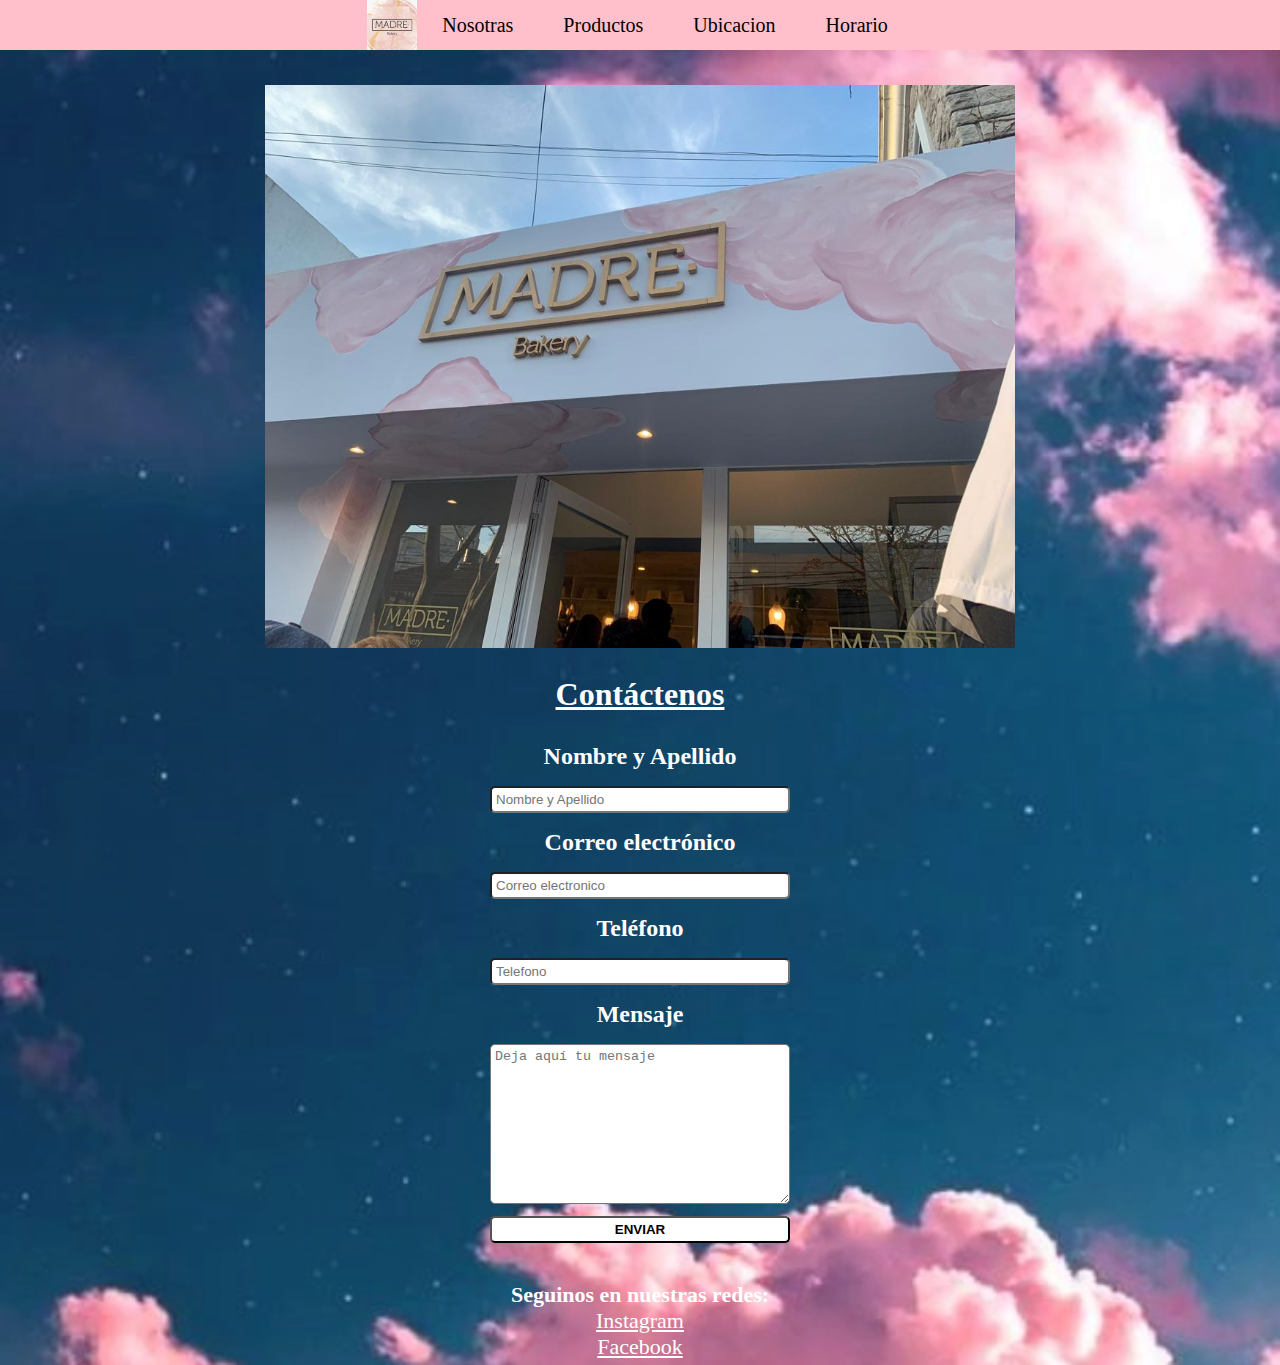
<file: index.html>
<!DOCTYPE html>
<html lang="en">
  <head>
    <meta charset="UTF-8" />
    <meta http-equiv="X-UA-Compatible" content="IE=edge" />
    <meta name="viewport" content="width=device-width, initial-scale=1.0" />
    <title>"Madre bakery"</title>
    <link rel="stylesheet" href="style.css">
  </head>

  <body>
    <div class="contenedor">
      <nav class="header" id="menu">
        <a href="index.html">
          <img
            src="Logo.jpg"
            alt="Madre bakery"
            class="logo"
            href="index.html"
          />
        </a>
        <ul class="secciones">
          <li>
            <a href="nosotras.html">Nosotras</a>
          </li>
          <li>
            <a href="productos.html">Productos</a>
          </li>

          <li>
            <a href="ubicacion.html">Ubicacion</a>
          </li>
          <li>
            <a href="horario.html">Horario</a>
          </li>
        </ul>
      </nav>
      <div class="contenedor-principal">
        <div class="contenedor-imagen">
           <img class="imagen-index" src="foto4.jpeg" />
        </div>
            <div id="contactenos">
            <h2>Contáctenos</h2>
            <form action="#" method="get" enctype="multipart/form-data">
                <fieldset class="formulario">
                <label for="Nombre">Nombre y Apellido</label>
                <input
                    type="text"
                    name="Nombre"
                    required
                    pattern="[a-zA-Z]+"
                    placeholder="Nombre y Apellido"
                />
                <label for="email">Correo electrónico</label>
                <input
                    type="email"
                    name="email"
                    required
                    placeholder="Correo electronico"
                />
                <label for="telefono">Teléfono</label>
                <input
                    type="tel"
                    name="teléfono"
                    pattern="[0-9]+"
                    required
                    placeholder="Telefono"
                />
                <label for="Mensaje">Mensaje</label>
                <textarea
                    name="Mensaje"
                    rows="10"
                    cols="50"
                    placeholder="Deja aquí tu mensaje"
                    required
                ></textarea>
                <input type="submit" name="enviar" value="enviar" />
                </fieldset>
            </form>
            </div>
        <footer id="pie-de-pagina">
          <h4>Seguinos en nuestras redes:</h4>
          <ul>
            <a href="instagram">Instagram</a>
          </ul>
          <ul>
            <a href="facebook">Facebook</a>
          </ul>
        </footer>
      </div>
    </div>
  </body>
</html>
</file>
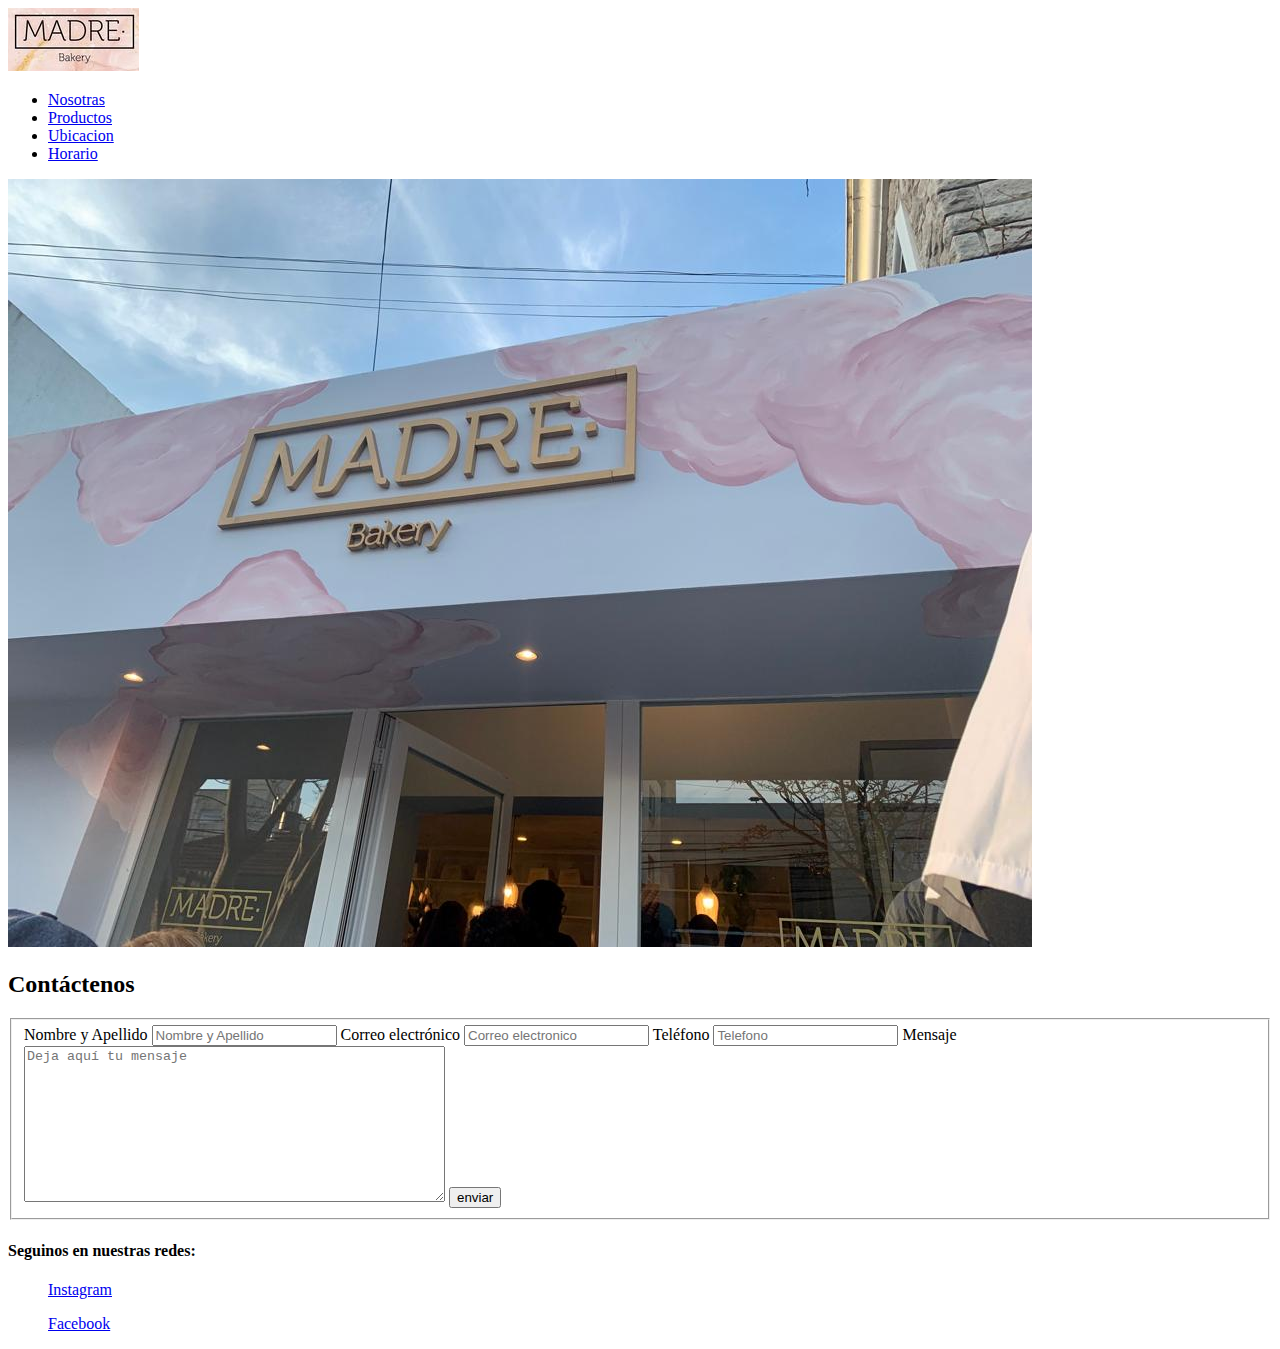
<file: conbootstrap/index.html>
<!DOCTYPE html>
<html lang="en">
  <head>
    <meta charset="UTF-8" />
    <meta http-equiv="X-UA-Compatible" content="IE=edge" />
    <meta name="viewport" content="width=device-width, initial-scale=1.0" />
    <title>"Madre bakery"</title>
    <link href="https://cdn.jsdelivr.net/npm/bootstrap@5.2.0-beta1/dist/css/bootstrap.min.css" rel="stylesheet" integrity="sha384-0evHe/X+R7YkIZDRvuzKMRqM+OrBnVFBL6DOitfPri4tjfHxaWutUpFmBp4vmVor" crossorigin="anonymous">
  </head>

  <body class="bg-light">
    <div class="">
      <nav class="d-flex justify-content-between bg-danger bg-gradient" style="--bs-bg-opacity: .2;" id="menu">
        <a href="index.html">
          <img
            src="Logo.jpg"
            alt="Madre bakery"
            class="logo"
            href="index.html"
          />
        </a >
        <ul class="d-flex list-unstyled align-items-center">
          <li class="data-mdb-attribute">
            <a class="p-5 text-decoration-none font text-dark" href="nosotras.html">Nosotras</a>
          </li>
          <li>
            <a class="p-5 text-decoration-none font text-dark" href="productos.html">Productos</a>
          </li>
          <li >
            <a class="p-5 text-decoration-none font text-dark" href="ubicacion.html">Ubicacion</a>
          </li>
          <li >
            <a class="p-5 text-decoration-none font text-dark" href="horario.html">Horario</a>
          </li>
        </ul>
      </nav>
      <div class="">
        <div class="d-flex justify-content-center">
           <img  class="w-100" src="foto4.jpeg" />
        </div>
            <div class="d-flex justify-content-center flex-column align-items-center">
            <h2 class="mt-5">Contáctenos</h2>
            <form  action="#" method="get" enctype="multipart/form-data">
                <fieldset class="d-flex justify-content-center flex-column">
                <label class="my-3" for="Nombre">Nombre y Apellido</label>
                <input class="w-100"
                    type="text"
                    name="Nombre"
                    required
                    pattern="[a-zA-Z]+"
                    placeholder="Nombre y Apellido"
                />
                <label class="my-3" for="email">Correo electrónico</label>
                <input class="w-100"
                    type="email"
                    name="email"
                    required
                    placeholder="Correo electronico"
                />
                <label class="my-3" for="telefono">Teléfono</label>
                <input class="w-100"
                    type="tel"
                    name="teléfono"
                    pattern="[0-9]+"
                    required
                    placeholder="Telefono"
                />
                <label class="my-3" for="Mensaje">Mensaje</label>
                <textarea class="w-100"
                    name="Mensaje"
                    rows="10"
                    cols="50"
                    placeholder="Deja aquí tu mensaje"
                    required
                ></textarea>
                <input class="btn-primary btn w-25 mt-3 m-auto" type="submit" name="enviar" value="enviar" />
                </fieldset>
            </form>
            </div>
        <footer id="pie-de-pagina">
          <h4>Seguinos en nuestras redes:</h4>
          <ul>
            <a href="instagram">Instagram</a>
          </ul>
          <ul>
            <a href="facebook">Facebook</a>
          </ul>
        </footer>
      </div>
    </div>
  </body>
</html>
</file>
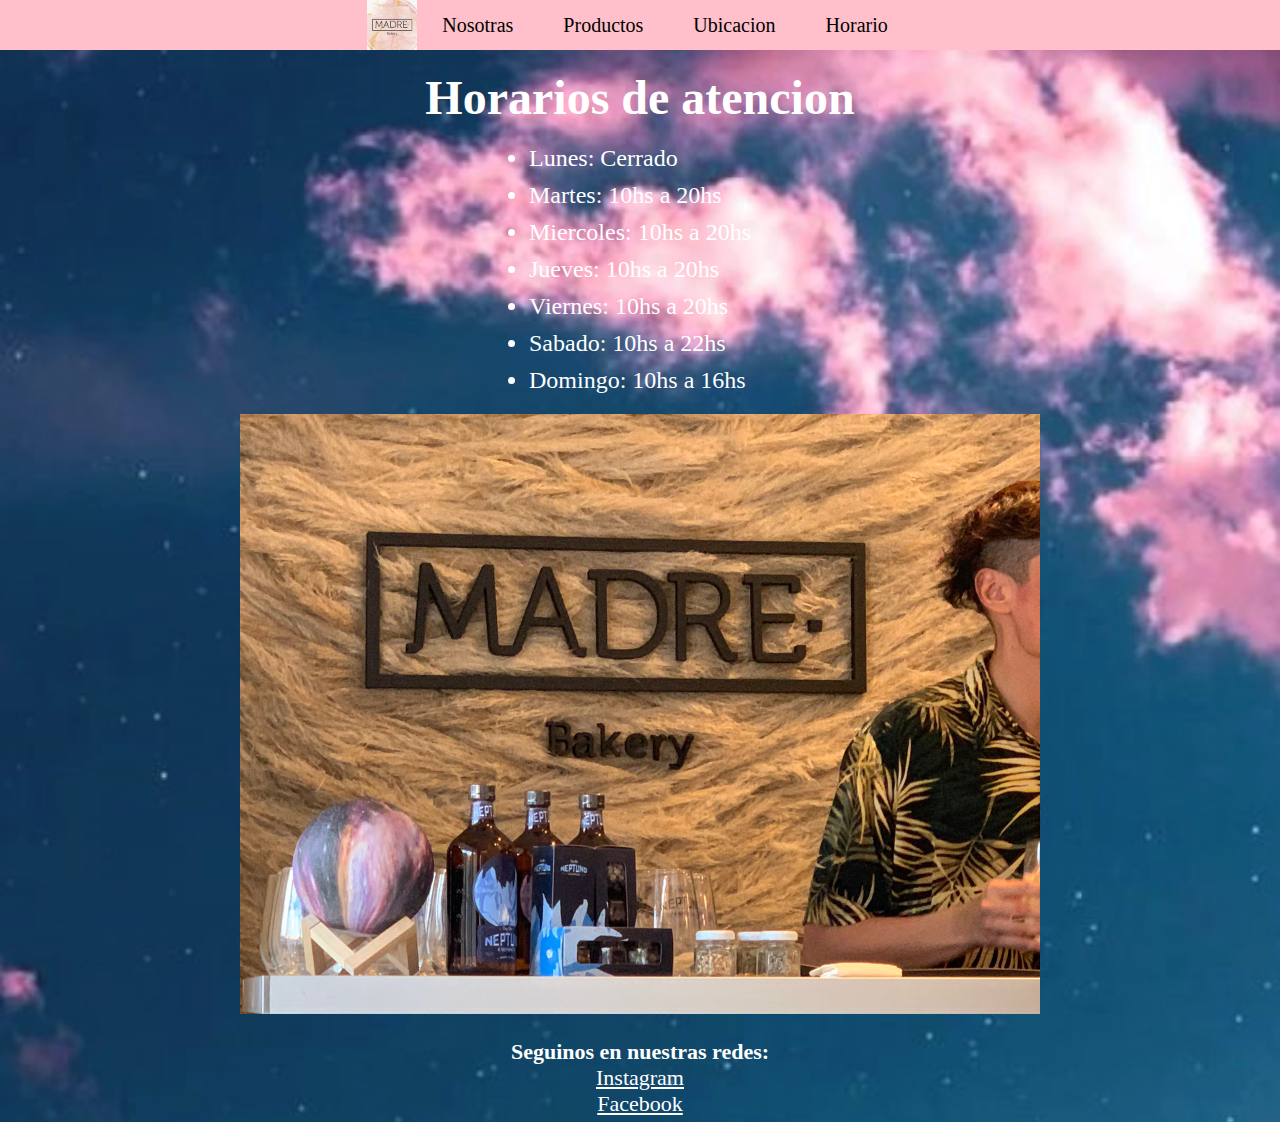
<file: horario.html>
<!DOCTYPE html>
<html lang="en">
<head>
    <meta charset="UTF-8">
    <meta http-equiv="X-UA-Compatible" content="IE=edge">
    <meta name="viewport" content="width=device-width, initial-scale=1.0">
    <title>"Madre bakery" </title>
    <link rel="stylesheet" href="style.css">
</head>
<body>
    <div class="contenedor">
        <nav class="header" id="menu">
            <a href="index.html">
                <img src="Logo.jpg" alt="Madre bakery" class="logo" href="index.html">
            </a>
            <ul class="secciones">
                <li>
                <a href="nosotras.html">Nosotras</a>
                </li>
                <li>
                <a href="productos.html">Productos</a>
                <li>
                <a href="ubicacion.html">Ubicacion</a>
                </li>
                <li>
                <a href="horario.html">Horario</a>
                </li>
        </ul>
        </nav>
            <div class="contenedor-principal">
            <div class="contenedor-horarios">
            <h1>Horarios de atencion</h1>
                <ul class="horarios">
                    <li>Lunes: Cerrado</li>
                    <li>Martes: 10hs a 20hs</li>
                    <li>Miercoles: 10hs a 20hs</li>
                    <li>Jueves: 10hs a 20hs</li>
                    <li>Viernes: 10hs a 20hs</li>
                    <li>Sabado: 10hs a 22hs</li>
                    <li>Domingo: 10hs a 16hs</li>
                </ul>
                </div>
                <div class="contenedor-imagen">
                <img class="imagen-horarios" src="foto.9.jpeg">
                </div>
                <footer id="pie-de-pagina">
                    <h4> Seguinos en nuestras redes: </h4> 
                        <ul>
                            <a href="instagram">Instagram</a>
                        </ul>
                        <ul>
                                <a href="facebook">Facebook</a>
                        </ul>
                </footer>
            </div>
    </div>
</body>
</html>
</file>
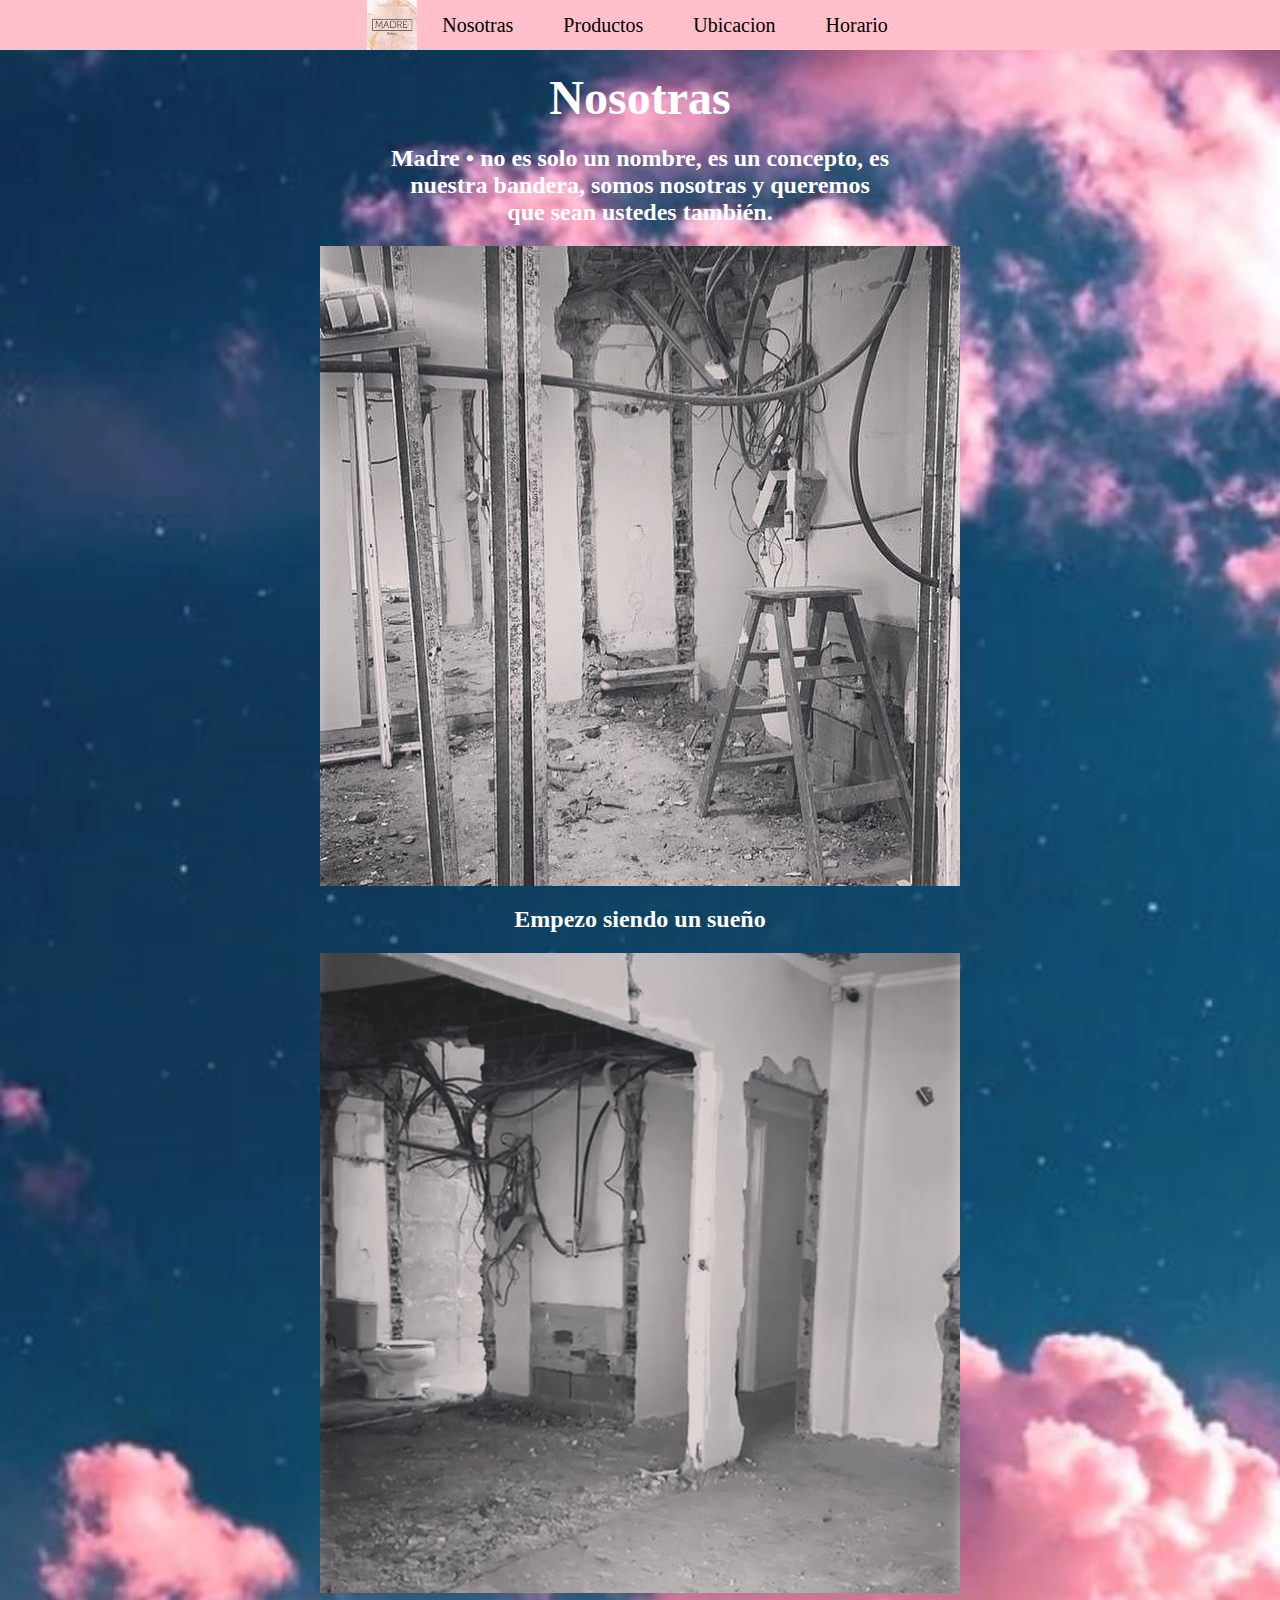
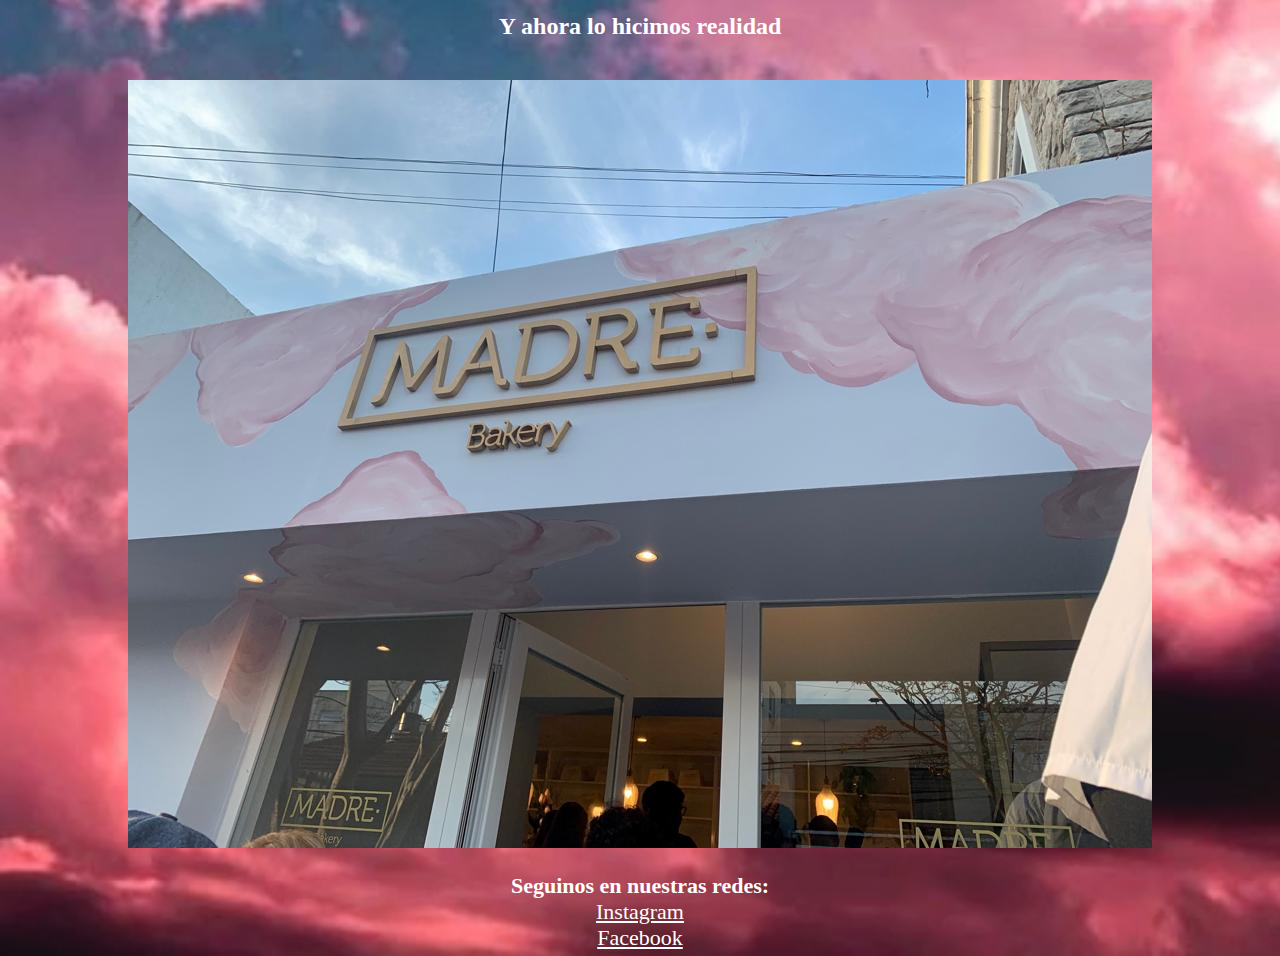
<file: nosotras.html>
<!DOCTYPE html>
<html lang="en">
<head>
    <meta charset="UTF-8">
    <meta http-equiv="X-UA-Compatible" content="IE=edge">
    <meta name="viewport" content="width=device-width, initial-scale=1.0">
    <title>"Madre bakery" </title>
    <link rel="stylesheet" href="style.css">
</head>
<body>
    <div class="contenedor">
        <nav class="header" id="menu">
            <a href="index.html">
                <img src="Logo.jpg" alt="Madre bakery" class="logo" href="index.html">
            </a>
            <ul class="secciones">
                <li>
                <a href="nosotras.html">Nosotras</a>
                </li>
                <li>
                <a href="productos.html">Productos</a>
                <li>
                <a href="ubicacion.html">Ubicacion</a>
                </li>
                <li>
                <a href="horario.html">Horario</a>
                </li>
        </ul>
        </nav>
        <div class="contenedor-principal">
            <div class="title-container">
            <h1>Nosotras</h1>
            <h2>Madre • no es solo un nombre, es un concepto, es nuestra bandera, somos nosotras y queremos que sean ustedes también.</h2>
            <div class="contenedor-imagen">   
            <img src="avance1 (1).jpg">
            </div>
            <h2>
                Empezo siendo un sueño 
            </h2>
            <div class="contenedor-imagen">
            <img src="avance1 (2).jpg">
            </div>
            <h2>
                Y ahora lo hicimos realidad
            </h2>
        </div>
            <div class="contenedor-imagen">
            <img src="foto4.jpeg">
            </div>
            <footer id="pie-de-pagina">
            <h4> Seguinos en nuestras redes: </h4> 
                <ul>
                    <a href="instagram">Instagram</a>
                </ul>
                <ul>
                        <a href="facebook">Facebook</a>
                </ul>
         </footer>
        </div>
    </div>
</body> 
</html>
</file>
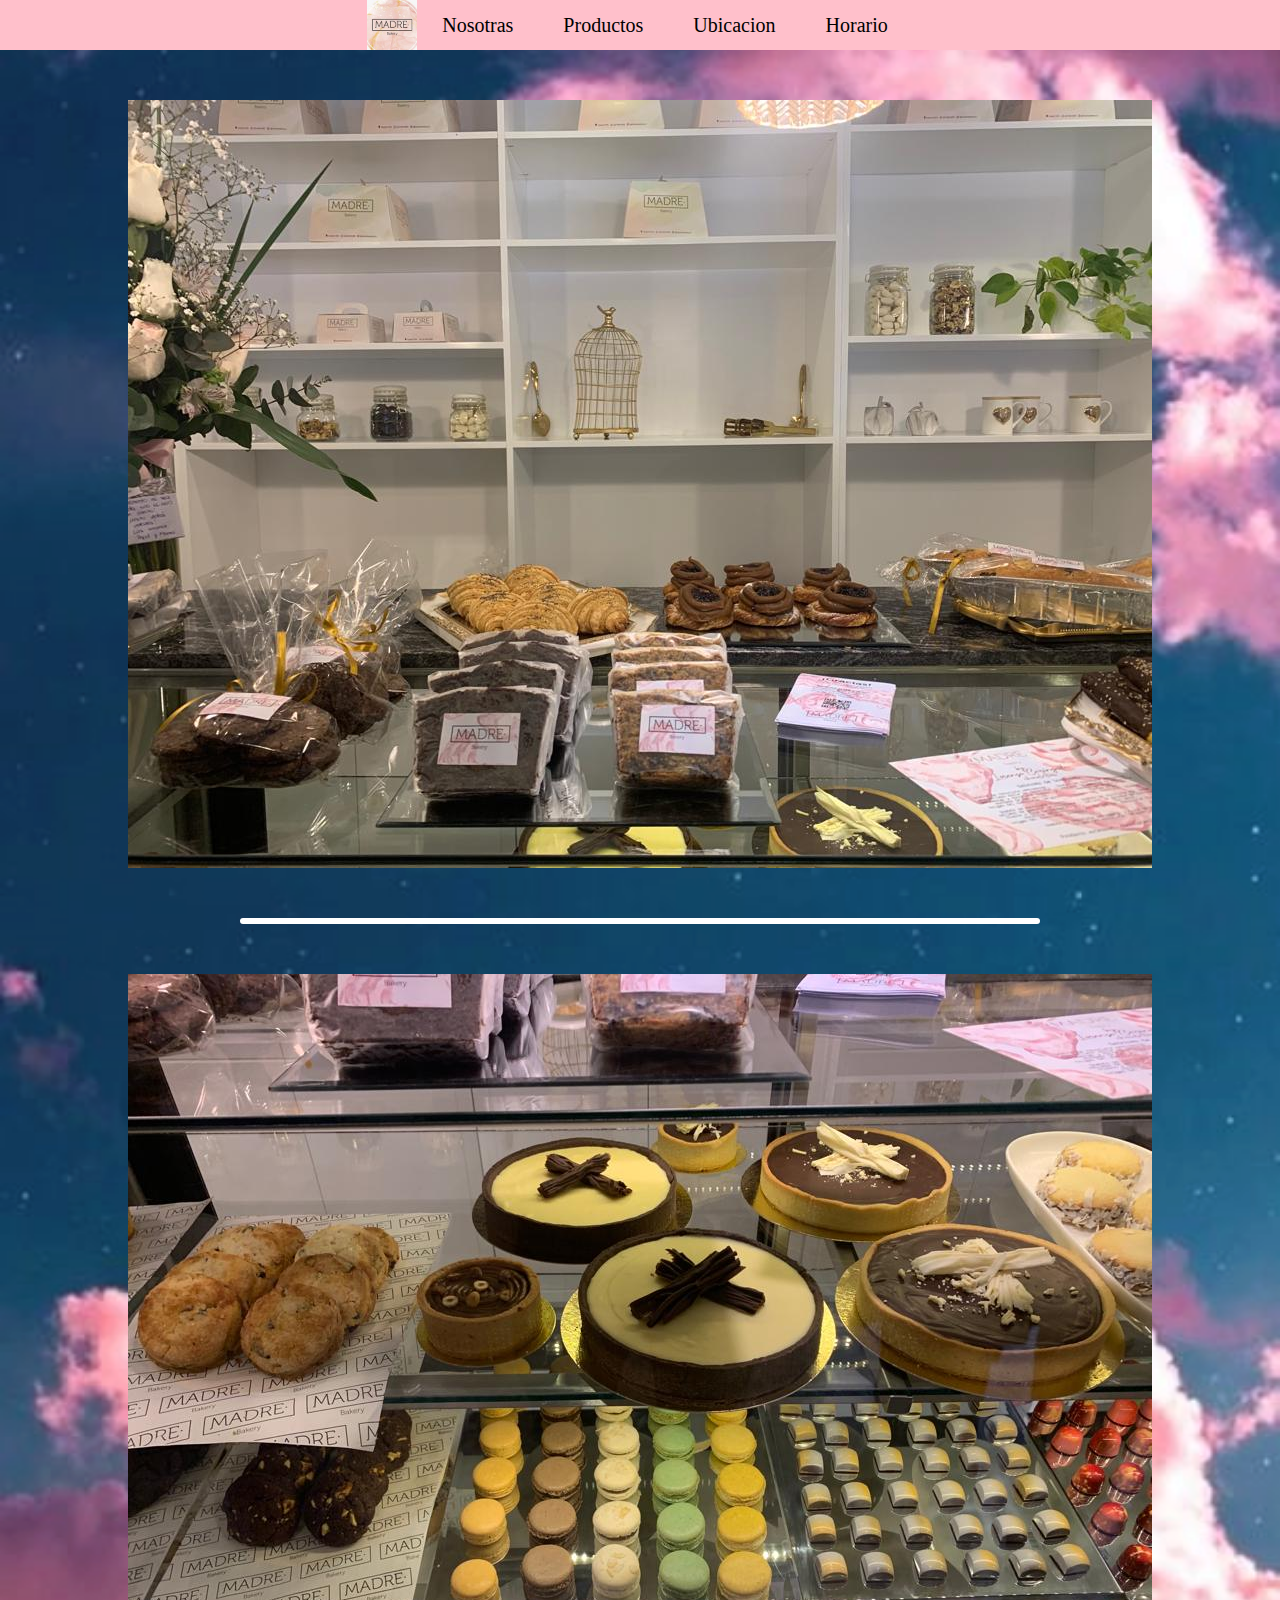
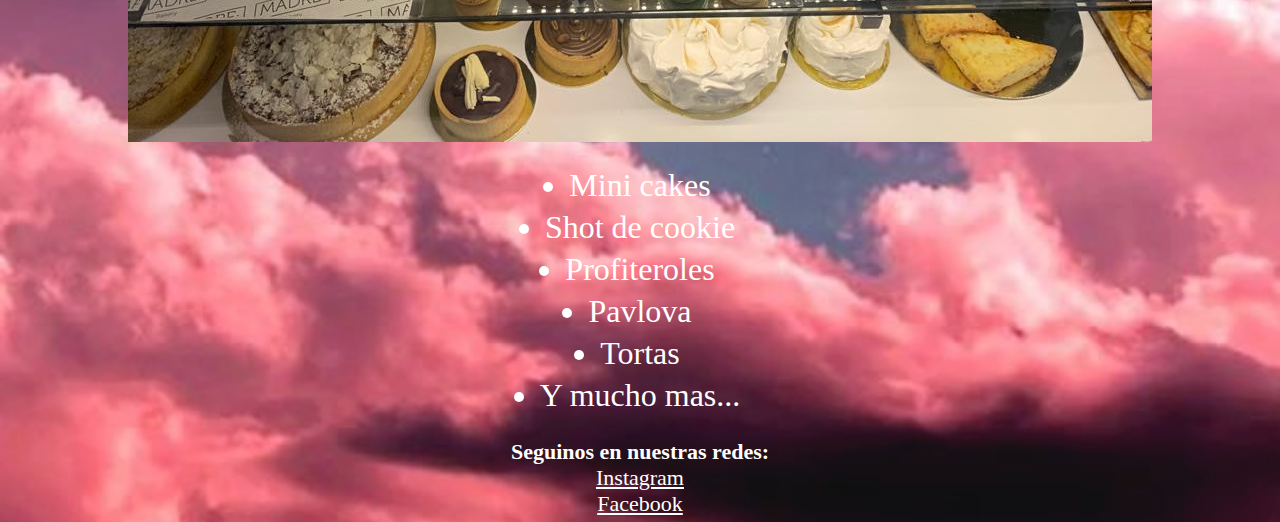
<file: productos.html>
<!DOCTYPE html>
<html lang="en">
  <head>
    <meta charset="UTF-8" />
    <meta http-equiv="X-UA-Compatible" content="IE=edge" />
    <meta name="viewport" content="width=device-width, initial-scale=1.0" />
    <title>"Madre bakery"</title>
    <link rel="stylesheet" href="style.css" />
  </head>
  <body>
    <div class="contenedor">
      <nav class="header" id="menu">
        <a href="index.html">
          <img
            src="Logo.jpg"
            alt="Madre bakery"
            class="logo"
            href="index.html"
          />
        </a>

        <ul class="secciones">
          <li>
            <a href="nosotras.html">Nosotras</a>
          </li>
          <li>
            <a href="productos.html">Productos</a>
          </li>
          <li>
            <a href="ubicacion.html">Ubicacion</a>
          </li>
          <li>
            <a href="horario.html">Horario</a>
          </li>
        </ul>
      </nav>
      <div class="contenedor-principal">
        <div class="contenedor-imagen">
          <img class="imagen-productos" src="foto6.jpeg" />
        </div>
        <span class="borderline">
        </span>
          <div class="contenedor-imagen">
          <img class="imagen-productos" src="foto7.jpeg" />
        </div>
        <ul class="listaproductos">
          <li>Mini cakes</li>
          <li>Shot de cookie</li>
          <li>Profiteroles</li>
          <li>Pavlova</li>
          <li>Tortas</li>
          <li>Y mucho mas...</li>
        </ul>
        <footer id="pie-de-pagina">
          <h4>Seguinos en nuestras redes:</h4>
          <ul>
            <a href="instagram">Instagram</a>
          </ul>
          <ul>
            <a href="facebook">Facebook</a>
          </ul>
        </footer>
      </div>
    </div>
  </body>
</html>
</file>
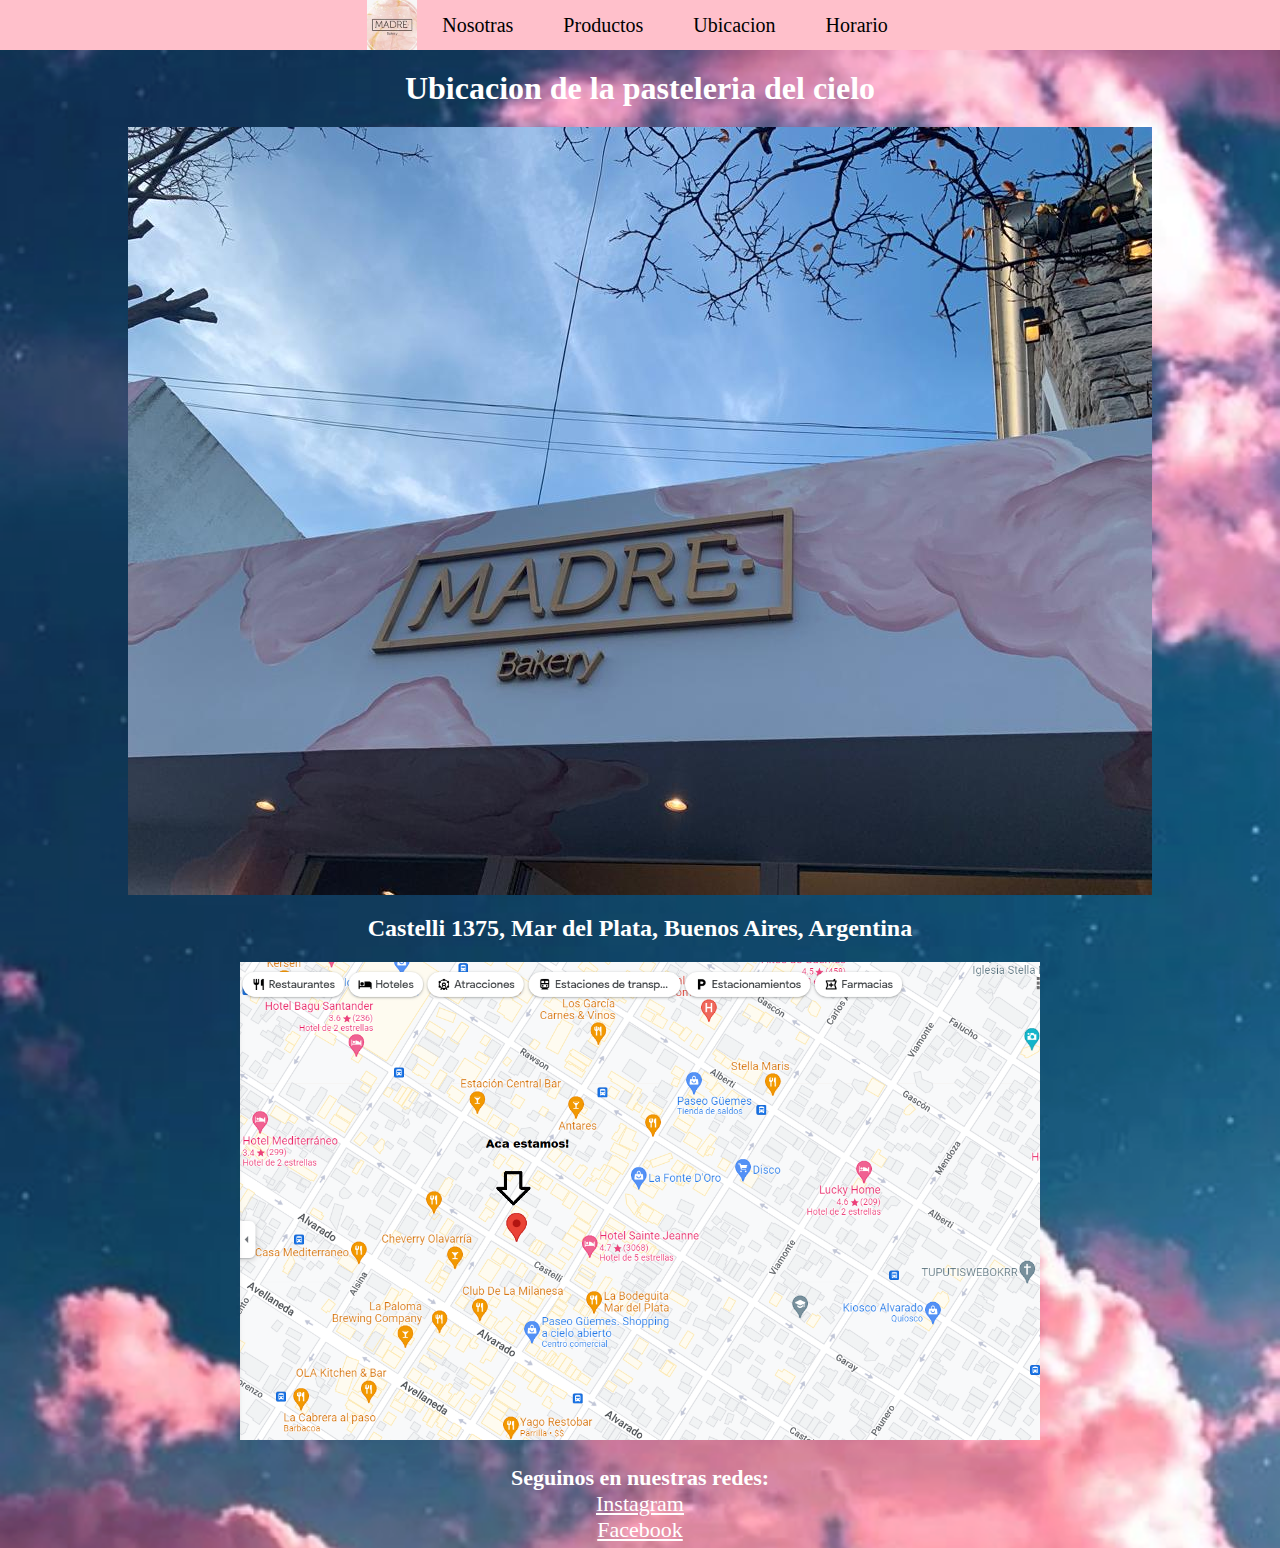
<file: ubicacion.html>
<!DOCTYPE html>
<html lang="en">
<head>
    <meta charset="UTF-8">
    <meta http-equiv="X-UA-Compatible" content="IE=edge">
    <meta name="viewport" content="width=device-width, initial-scale=1.0">
    <title>"Madre bakery" </title>
    <link rel="stylesheet" href="style.css">
</head>
<body>
    <div class="contenedor">
    <nav class="header" id="menu">
        <a href="index.html">
            <img src="Logo.jpg" alt="Madre bakery" class="logo" href="index.html">
        </a>
        <ul class="secciones">
            <li>
               <a href="nosotras.html">Nosotras</a>
            </li>
            <li>
               <a href="productos.html">Productos</a>
            <li>
               <a href="ubicacion.html">Ubicacion</a>
            </li>
            <li>
               <a href="horario.html">Horario</a>
             </li>
       </ul>
     </nav>
    <div class="contenedor-principal">
    <h1 class="ubicacion">
        Ubicacion de la pasteleria del cielo
    </h1>
    <div class="contenedor-imagen">
        <img src="foto5.jpeg">
    </div>
    <h2 class="ubicacion">Castelli 1375, Mar del Plata, Buenos Aires, Argentina</h2>
    <div class="contenedor-imagen">
    <img class="mapa-ubicacion" src="ubicacion.png">
    </div>
    <footer id="pie-de-pagina">
    <h4> Seguinos en nuestras redes: </h4> 
           <ul>
               <a href="instagram">Instagram</a>
           </ul>
           <ul>
                <a href="facebook">Facebook</a>
           </ul>
   </footer>
</div>
</div>
</body>
</html>
</file>
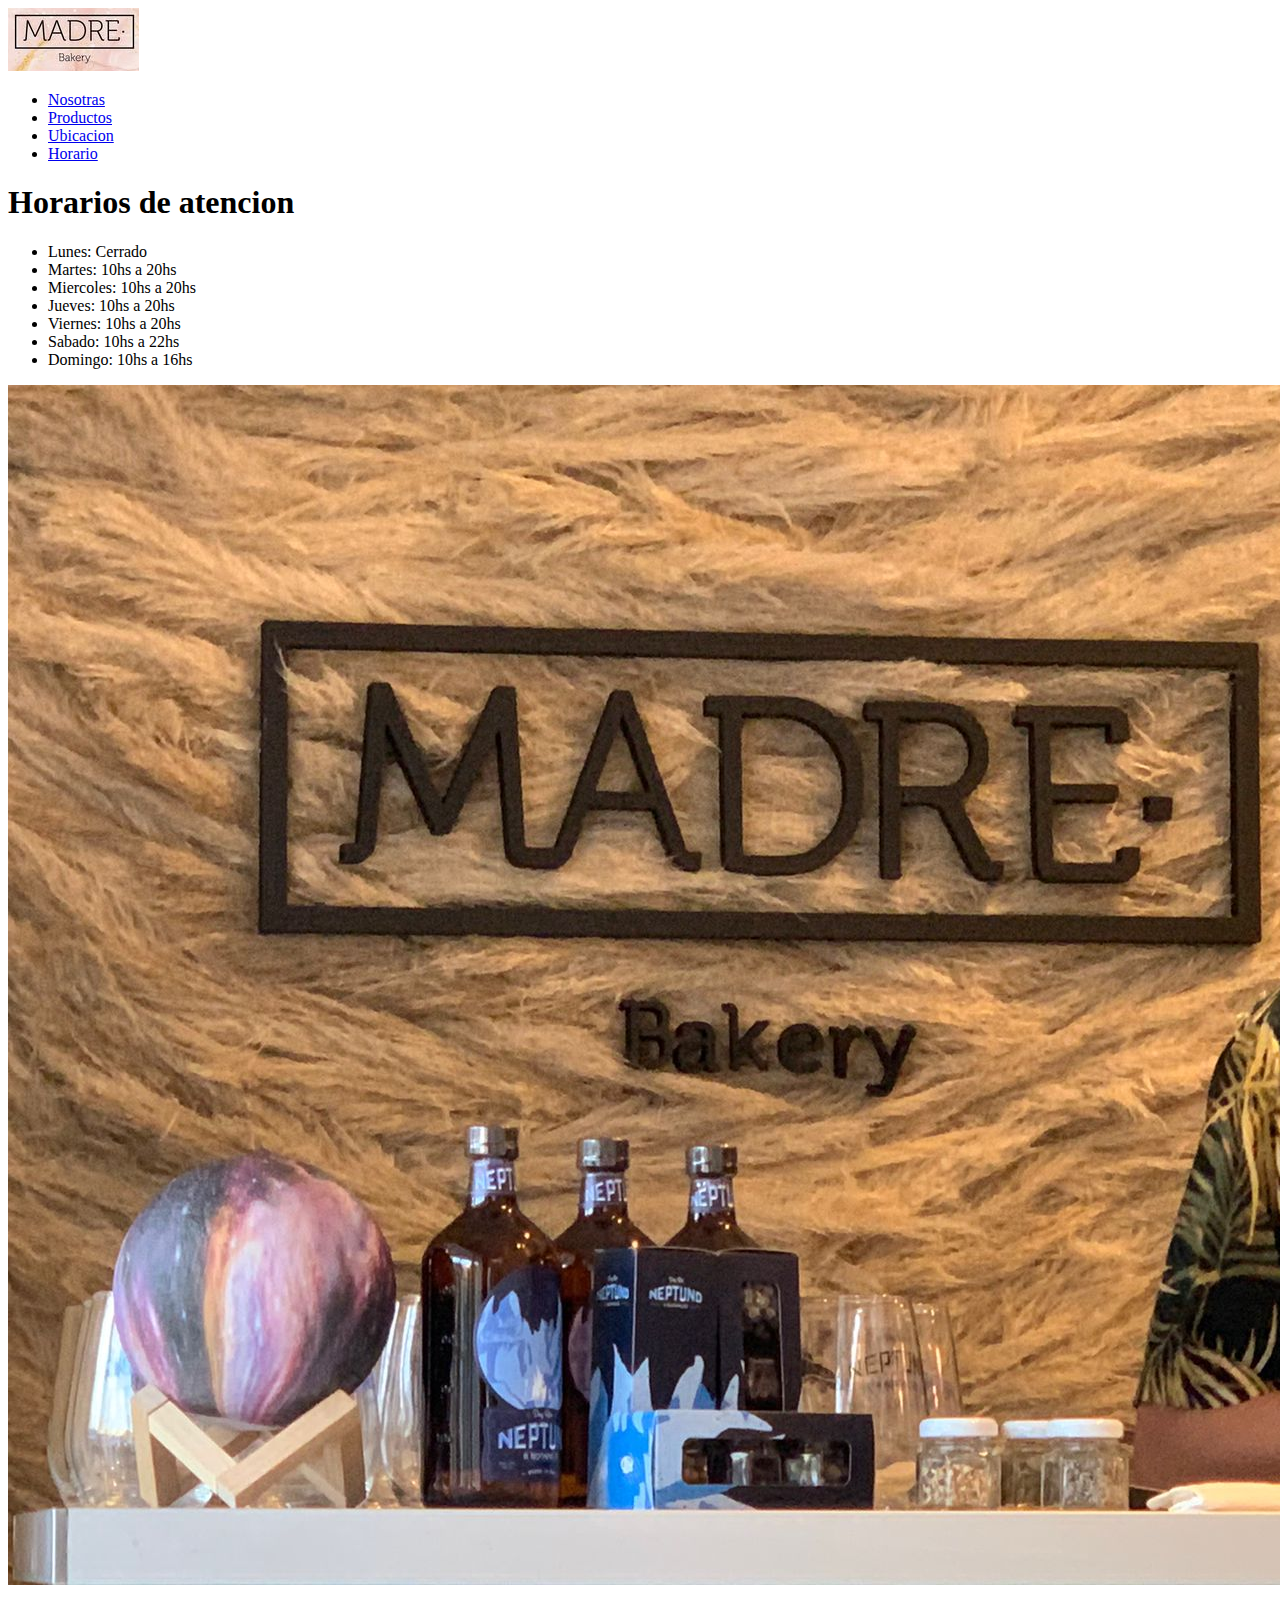
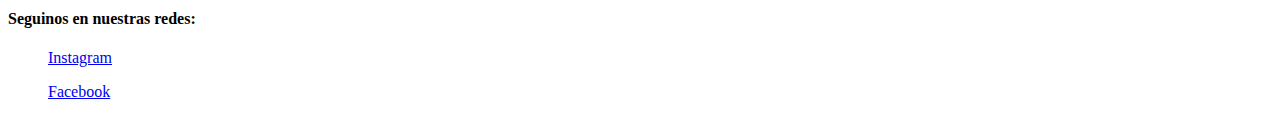
<file: conbootstrap/horario.html>
<!DOCTYPE html>
<html lang="en">
<head>
    <meta charset="UTF-8">
    <meta http-equiv="X-UA-Compatible" content="IE=edge">
    <meta name="viewport" content="width=device-width, initial-scale=1.0">
    <title>"Madre bakery" </title>
    <link href="https://cdn.jsdelivr.net/npm/bootstrap@5.2.0-beta1/dist/css/bootstrap.min.css" rel="stylesheet" integrity="sha384-0evHe/X+R7YkIZDRvuzKMRqM+OrBnVFBL6DOitfPri4tjfHxaWutUpFmBp4vmVor" crossorigin="anonymous">
</head>
<body>
    <div class="contenedor">
        <nav class="header" id="menu">
            <a href="index.html">
                <img src="Logo.jpg" alt="Madre bakery" class="logo" href="index.html">
            </a>
            <ul class="secciones">
                <li>
                <a href="nosotras.html">Nosotras</a>
                </li>
                <li>
                <a href="productos.html">Productos</a>
                <li>
                <a href="ubicacion.html">Ubicacion</a>
                </li>
                <li>
                <a href="horario.html">Horario</a>
                </li>
        </ul>
        </nav>
            <div class="contenedor-principal">
            <div class="contenedor-horarios">
            <h1>Horarios de atencion</h1>
                <ul class="horarios">
                    <li>Lunes: Cerrado</li>
                    <li>Martes: 10hs a 20hs</li>
                    <li>Miercoles: 10hs a 20hs</li>
                    <li>Jueves: 10hs a 20hs</li>
                    <li>Viernes: 10hs a 20hs</li>
                    <li>Sabado: 10hs a 22hs</li>
                    <li>Domingo: 10hs a 16hs</li>
                </ul>
                </div>
                <div class="contenedor-imagen">
                <img class="imagen-horarios" src="foto.9.jpeg">
                </div>
                <footer id="pie-de-pagina">
                    <h4> Seguinos en nuestras redes: </h4> 
                        <ul>
                            <a href="instagram">Instagram</a>
                        </ul>
                        <ul>
                                <a href="facebook">Facebook</a>
                        </ul>
                </footer>
            </div>
    </div>
</body>
</html>
</file>
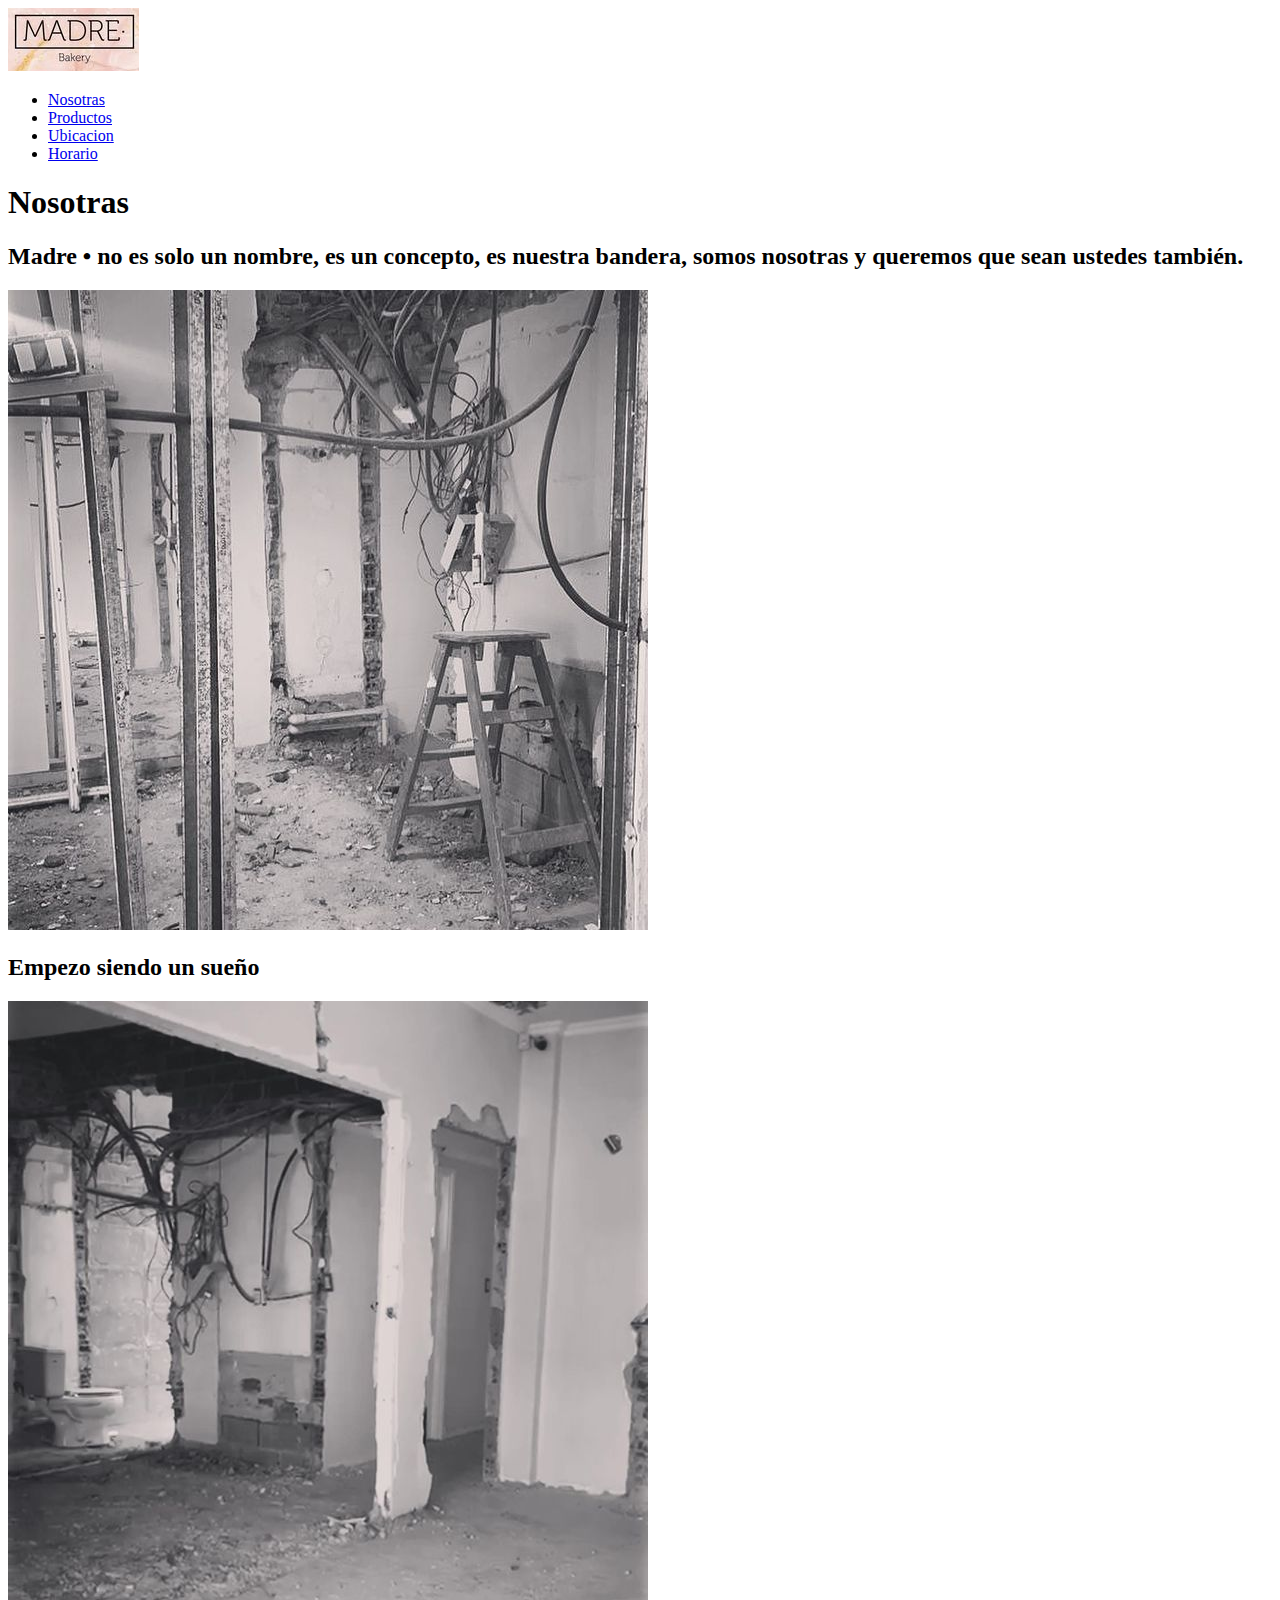
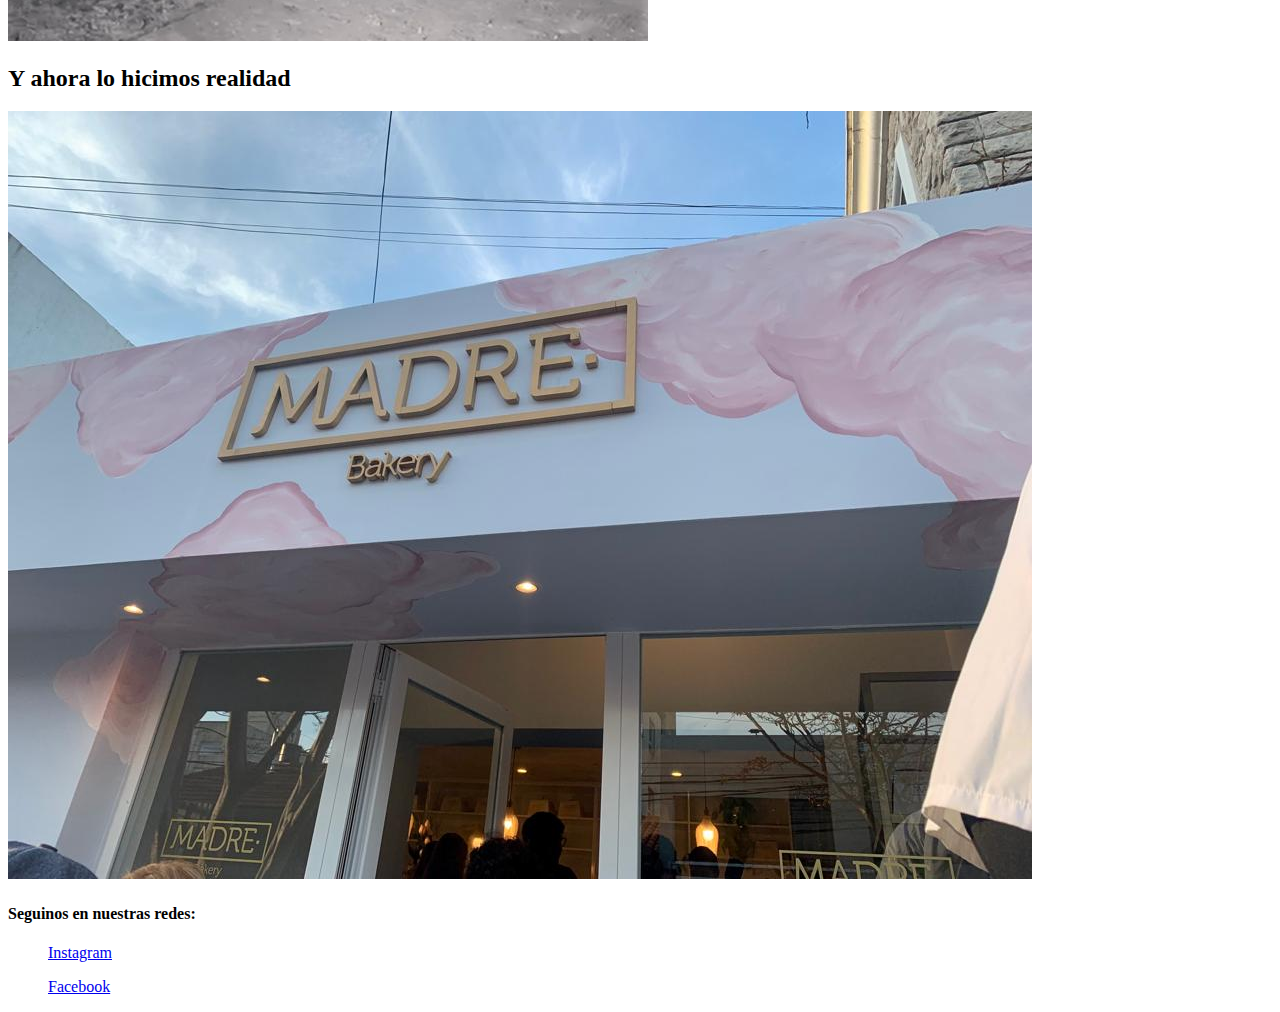
<file: conbootstrap/nosotras.html>
<!DOCTYPE html>
<html lang="en">
<head>
    <meta charset="UTF-8">
    <meta http-equiv="X-UA-Compatible" content="IE=edge">
    <meta name="viewport" content="width=device-width, initial-scale=1.0">
    <title>"Madre bakery" </title>
    <link href="https://cdn.jsdelivr.net/npm/bootstrap@5.2.0-beta1/dist/css/bootstrap.min.css" rel="stylesheet" integrity="sha384-0evHe/X+R7YkIZDRvuzKMRqM+OrBnVFBL6DOitfPri4tjfHxaWutUpFmBp4vmVor" crossorigin="anonymous">
</head>
<body>
    <div class="contenedor">
        <nav class="header" id="menu">
            <a href="index.html">
                <img src="Logo.jpg" alt="Madre bakery" class="logo" href="index.html">
            </a>
            <ul class="secciones">
                <li>
                <a href="nosotras.html">Nosotras</a>
                </li>
                <li>
                <a href="productos.html">Productos</a>
                <li>
                <a href="ubicacion.html">Ubicacion</a>
                </li>
                <li>
                <a href="horario.html">Horario</a>
                </li>
        </ul>
        </nav>
        <div class="contenedor-principal">
            <div class="title-container">
            <h1>Nosotras</h1>
            <h2>Madre • no es solo un nombre, es un concepto, es nuestra bandera, somos nosotras y queremos que sean ustedes también.</h2>
            <div class="contenedor-imagen">   
            <img src="avance1 (1).jpg">
            </div>
            <h2>
                Empezo siendo un sueño 
            </h2>
            <div class="contenedor-imagen">
            <img src="avance1 (2).jpg">
            </div>
            <h2>
                Y ahora lo hicimos realidad
            </h2>
        </div>
            <div class="contenedor-imagen">
            <img src="foto4.jpeg">
            </div>
            <footer id="pie-de-pagina">
            <h4> Seguinos en nuestras redes: </h4> 
                <ul>
                    <a href="instagram">Instagram</a>
                </ul>
                <ul>
                        <a href="facebook">Facebook</a>
                </ul>
         </footer>
        </div>
    </div>
</body> 
</html>
</file>
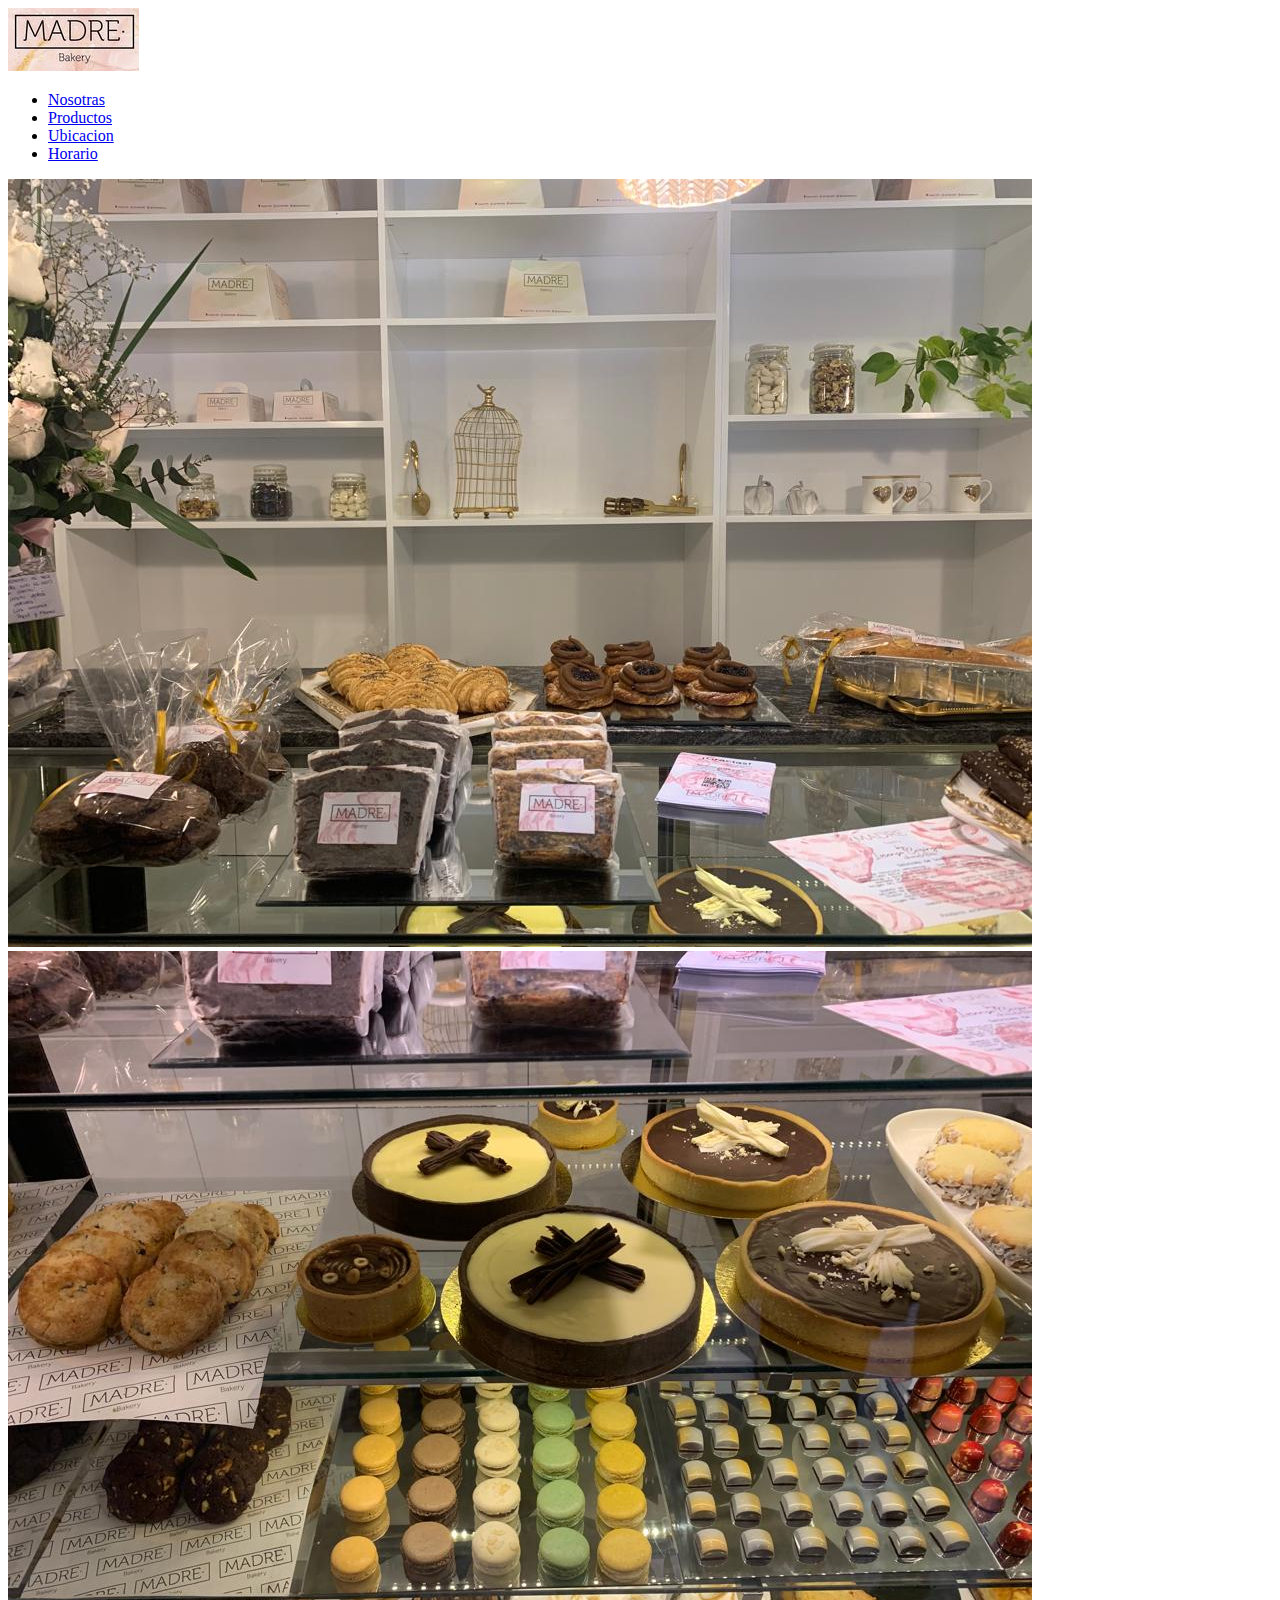
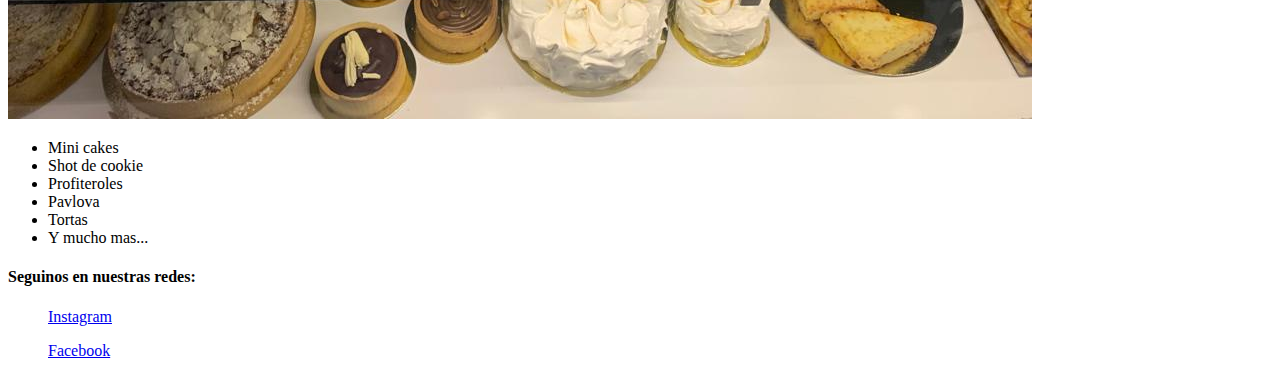
<file: conbootstrap/productos.html>
<!DOCTYPE html>
<html lang="en">
  <head>
    <meta charset="UTF-8" />
    <meta http-equiv="X-UA-Compatible" content="IE=edge" />
    <meta name="viewport" content="width=device-width, initial-scale=1.0" />
    <title>"Madre bakery"</title>
    <link href="https://cdn.jsdelivr.net/npm/bootstrap@5.2.0-beta1/dist/css/bootstrap.min.css" rel="stylesheet" integrity="sha384-0evHe/X+R7YkIZDRvuzKMRqM+OrBnVFBL6DOitfPri4tjfHxaWutUpFmBp4vmVor" crossorigin="anonymous">
  </head>
  <body>
    <div class="contenedor">
      <nav class="header" id="menu">
        <a href="index.html">
          <img
            src="Logo.jpg"
            alt="Madre bakery"
            class="logo"
            href="index.html"
          />
        </a>

        <ul class="secciones">
          <li>
            <a href="nosotras.html">Nosotras</a>
          </li>
          <li>
            <a href="productos.html">Productos</a>
          </li>
          <li>
            <a href="ubicacion.html">Ubicacion</a>
          </li>
          <li>
            <a href="horario.html">Horario</a>
          </li>
        </ul>
      </nav>
      <div class="contenedor-principal">
        <div class="contenedor-imagen">
          <img class="imagen-productos" src="foto6.jpeg" />
        </div>
        <span class="borderline">
        </span>
          <div class="contenedor-imagen">
          <img class="imagen-productos" src="foto7.jpeg" />
        </div>
        <ul class="listaproductos">
          <li>Mini cakes</li>
          <li>Shot de cookie</li>
          <li>Profiteroles</li>
          <li>Pavlova</li>
          <li>Tortas</li>
          <li>Y mucho mas...</li>
        </ul>
        <footer id="pie-de-pagina">
          <h4>Seguinos en nuestras redes:</h4>
          <ul>
            <a href="instagram">Instagram</a>
          </ul>
          <ul>
            <a href="facebook">Facebook</a>
          </ul>
        </footer>
      </div>
    </div>
  </body>
</html>
</file>
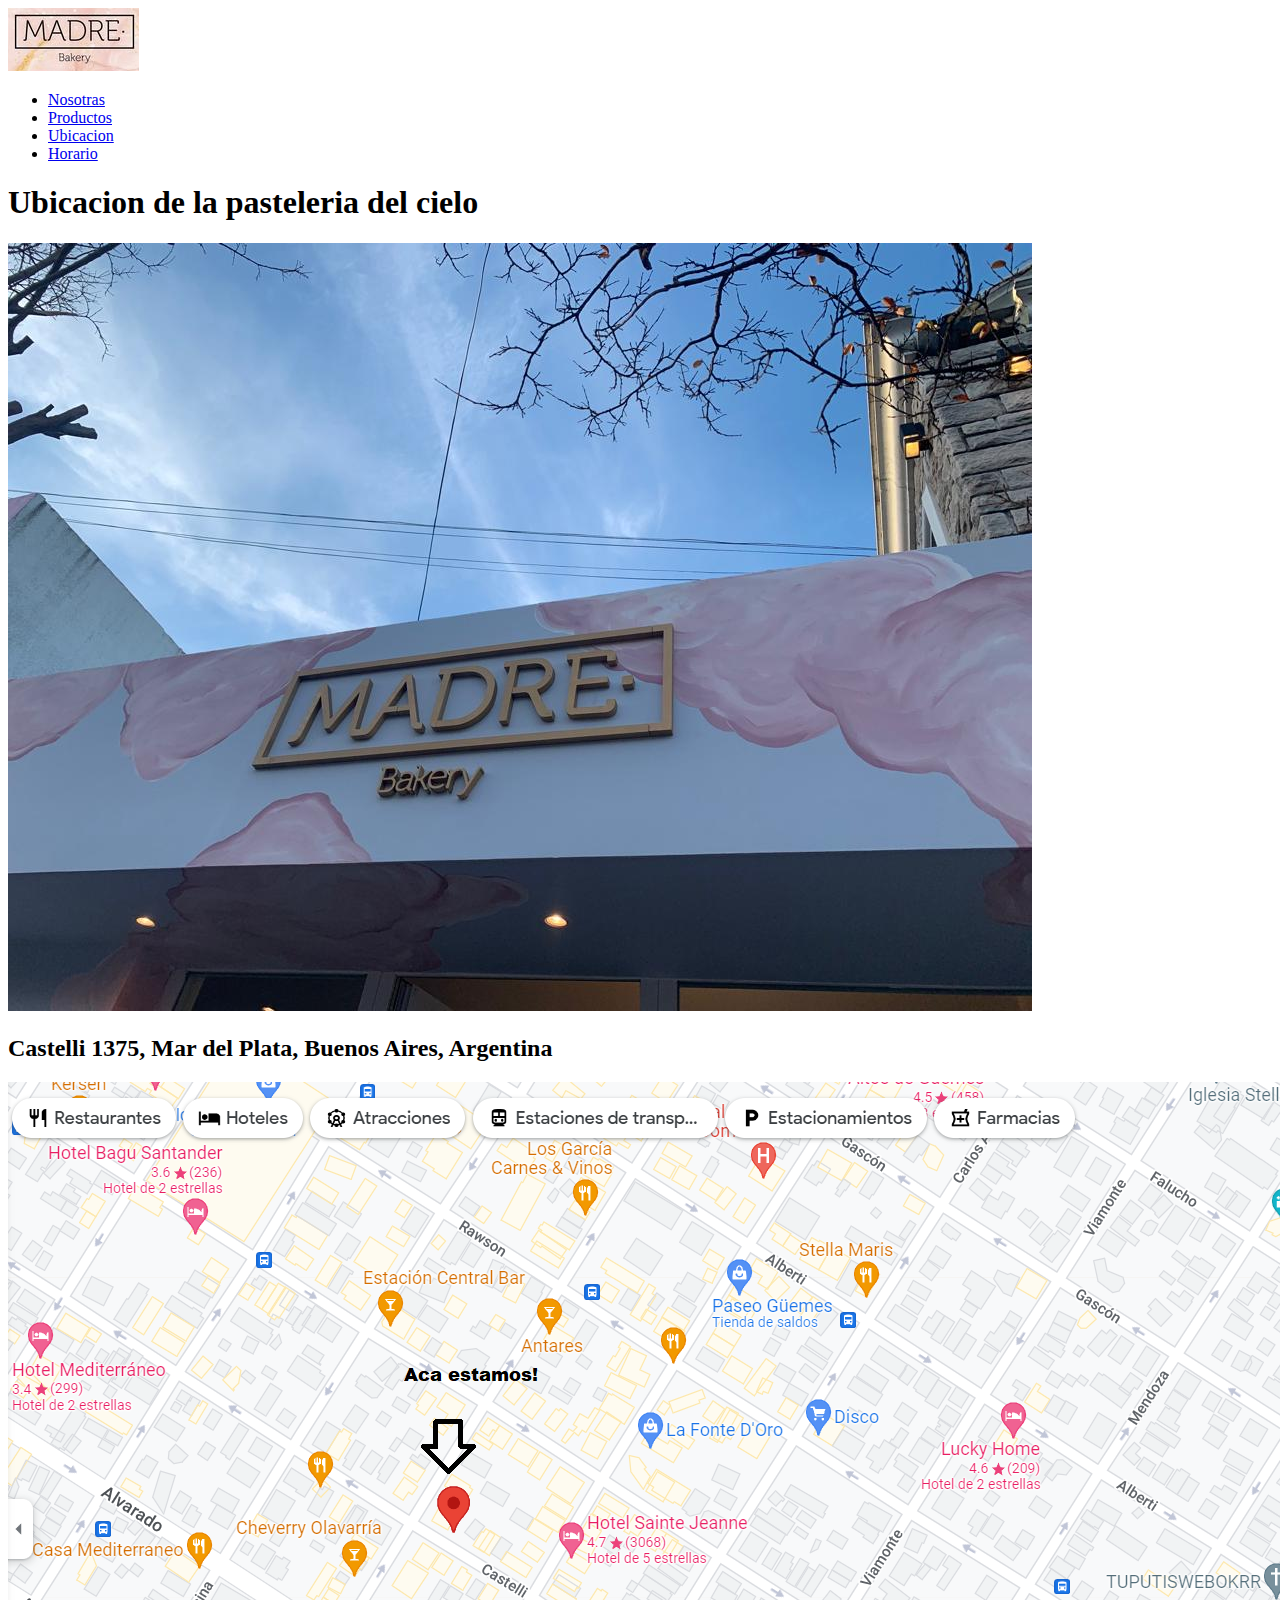
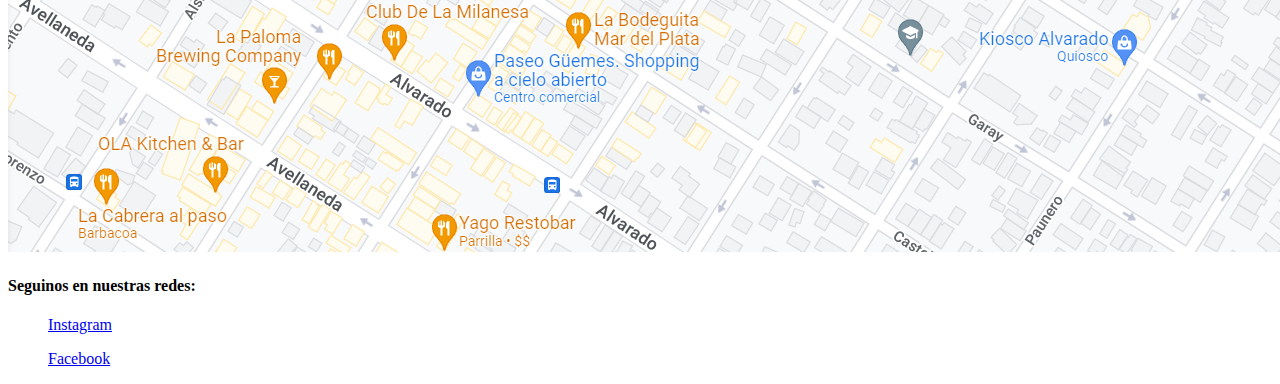
<file: conbootstrap/ubicacion.html>
<!DOCTYPE html>
<html lang="en">
<head>
    <meta charset="UTF-8">
    <meta http-equiv="X-UA-Compatible" content="IE=edge">
    <meta name="viewport" content="width=device-width, initial-scale=1.0">
    <title>"Madre bakery" </title>
    <link href="https://cdn.jsdelivr.net/npm/bootstrap@5.2.0-beta1/dist/css/bootstrap.min.css" rel="stylesheet" integrity="sha384-0evHe/X+R7YkIZDRvuzKMRqM+OrBnVFBL6DOitfPri4tjfHxaWutUpFmBp4vmVor" crossorigin="anonymous">
</head>
<body>
    <div class="contenedor">
    <nav class="header" id="menu">
        <a href="index.html">
            <img src="Logo.jpg" alt="Madre bakery" class="logo" href="index.html">
        </a>
        <ul class="secciones">
            <li>
               <a href="nosotras.html">Nosotras</a>
            </li>
            <li>
               <a href="productos.html">Productos</a>
            <li>
               <a href="ubicacion.html">Ubicacion</a>
            </li>
            <li>
               <a href="horario.html">Horario</a>
             </li>
       </ul>
     </nav>
    <div class="contenedor-principal">
    <h1 class="ubicacion">
        Ubicacion de la pasteleria del cielo
    </h1>
    <div class="contenedor-imagen">
        <img src="foto5.jpeg">
    </div>
    <h2 class="ubicacion">Castelli 1375, Mar del Plata, Buenos Aires, Argentina</h2>
    <div class="contenedor-imagen">
    <img class="mapa-ubicacion" src="ubicacion.png">
    </div>
    <footer id="pie-de-pagina">
    <h4> Seguinos en nuestras redes: </h4> 
           <ul>
               <a href="instagram">Instagram</a>
           </ul>
           <ul>
                <a href="facebook">Facebook</a>
           </ul>
   </footer>
</div>
</div>
</body>
</html>
</file>
<file: style.css>
*,
*::before,
*::after {
  margin: 0;
  padding: 0;
  box-sizing: border-box;
  color: white;
}

body {
  height: 100%;
}

.container {
  margin: 0 15px;
}

.contenedor {
/*  display: grid;
  grid-template-columns: 1;*/
  background-image: url("./fondo\ de\ la\ pagina.png");
  background-size: cover;
  background-repeat: no-repeat;
}
.contenedor-principal{
  display: flex;
  flex-direction: column;
  align-items: center;
}

.title-container{
margin:20px 0;
text-align: center;
}

.title-container h1{
  font-size: 3rem;
  
}

.title-container h2{
padding: 20px 0;
  max-width: 500px;
  margin: auto;
}

.header {
  background-color: pink;
  height: 50px;
  font-size: 20px;
  display: flex;
  justify-content: space-between;
  padding: 0 20px;
}

input[type="submit"] {
  color: black;
  text-transform: uppercase;
  font-weight: bold;
  border-radius: 0.2rem;
  padding: 4px;
  background-color: white;
}

input[type="submit"]:hover{
  cursor: pointer;
  background-color:#FAD4D4;

}

.header a {
  color: black;
  text-decoration: none;
}
.logo {
  height: 100%;
}

.header {
  display: flex;
  justify-content: center;
}

.header .secciones {
  display: flex;
  align-items: center;
  list-style: none;
}

.header .secciones li {
  margin: 0 25px;
}

.header .secciones li a {
  font-style: none;
}

.header .secciones li a:hover{
  text-decoration: underline;
  opacity: 0.7;
}

.formulario {
  display: flex;
  flex-direction: column;
  border: none;
  align-items: center;
}
.listaproductos {
  display: flex;
  flex-direction: column;
  align-items: center;
  list-style: circle;
  margin-top: 20px;
  font-size: 2rem;
  list-style: disc;
}
.listaproductos li{
  margin-top: 5px;
}

#contactenos {
  padding: 8px 12px;
}

#contactenos h2 {
  display: flex;
  justify-content: center;
  color: #ffffff;
  font-size: 2rem;
  font-weight: bold;
  margin: 20px 0;
  text-decoration: underline;
}

#contactenos input {
  padding: 4px;
    margin: 6px;
    max-width: 300px;
    color: rgb(0, 0, 0);
    width: 100%;
    border-radius: 5px;
}


#contactenos textarea {
  padding: 4px;
  margin: 6px;
  max-width: 300px;
  color: rgb(0, 0, 0);
  width: 100%;
  border-radius: 5px;
}

#contactenos label {
  font-size: 1.5rem;
  font-weight: bold;
  padding: 4px;
  margin: 6px;
  max-width: 300px;
  color:#fff;
}

#pie-de-pagina {
  display: flex;
  align-items: center;
  flex-direction: column;
  color: #fff;
  padding: 5px;
  font-size: 22px;
  margin-top: 20px;
}

.ubicacion{
  margin: 20px;
}

.mapa-ubicacion{
  max-width: 800px;
  max-height: 500px;
}

.contenedor-horarios{
margin: 20px 0;  
display: flex;
flex-direction: column;
align-items: center;
}

.contenedor-horarios h1{
  padding-bottom: 10px;
  font-size: 3rem;
}
.contenedor-horarios li {
  margin-top: 10px;
  font-size: 1.5rem;
}

.imagen-horarios{
  max-width: 800px;
}

.contenedor-imagen{
  display: flex;
  justify-content: center;
}
img {
  max-width: 100%;
  object-fit: cover;
}

.imagen-index{
  margin-top: 35px;
  max-width: 750px;
  height: auto;
}

.imagen-productos{
  margin-top: 50px;
}

.borderline{
  max-width: 800px;
  width: 80%;
  border: 3px solid white ;
  margin-top: 50px;
  background-color: #fff;
  border-radius: 5px;

}

@media (max-width: 492px) {
  .contenedor {
    display: grid;
    grid-template-columns: 140px 1fr;
  }

  .header {
    flex-direction: column;
    justify-content: flex-start;
    background: none;
    padding: 0;
  }

  .header .secciones {
    flex-direction: column;
    justify-content: space-around;
    background-color: pink;
    margin-top: -10px;
  }

  .header .secciones li {
    margin: 10px auto;
  }

  .logo {
    width: 140px;
    height: auto;
  }
  img {
    max-width: 100%;  
  }
  .ubicacion {
    max-width: 100%;
  }
  .contenedor-imagen{
    width: 100%;
  }
  .contenedor-imagen img{
    width: 100%;
  } 
  .contenedor-principal{
    max-width: 95%;
    margin: auto;
  }
}
</file>
